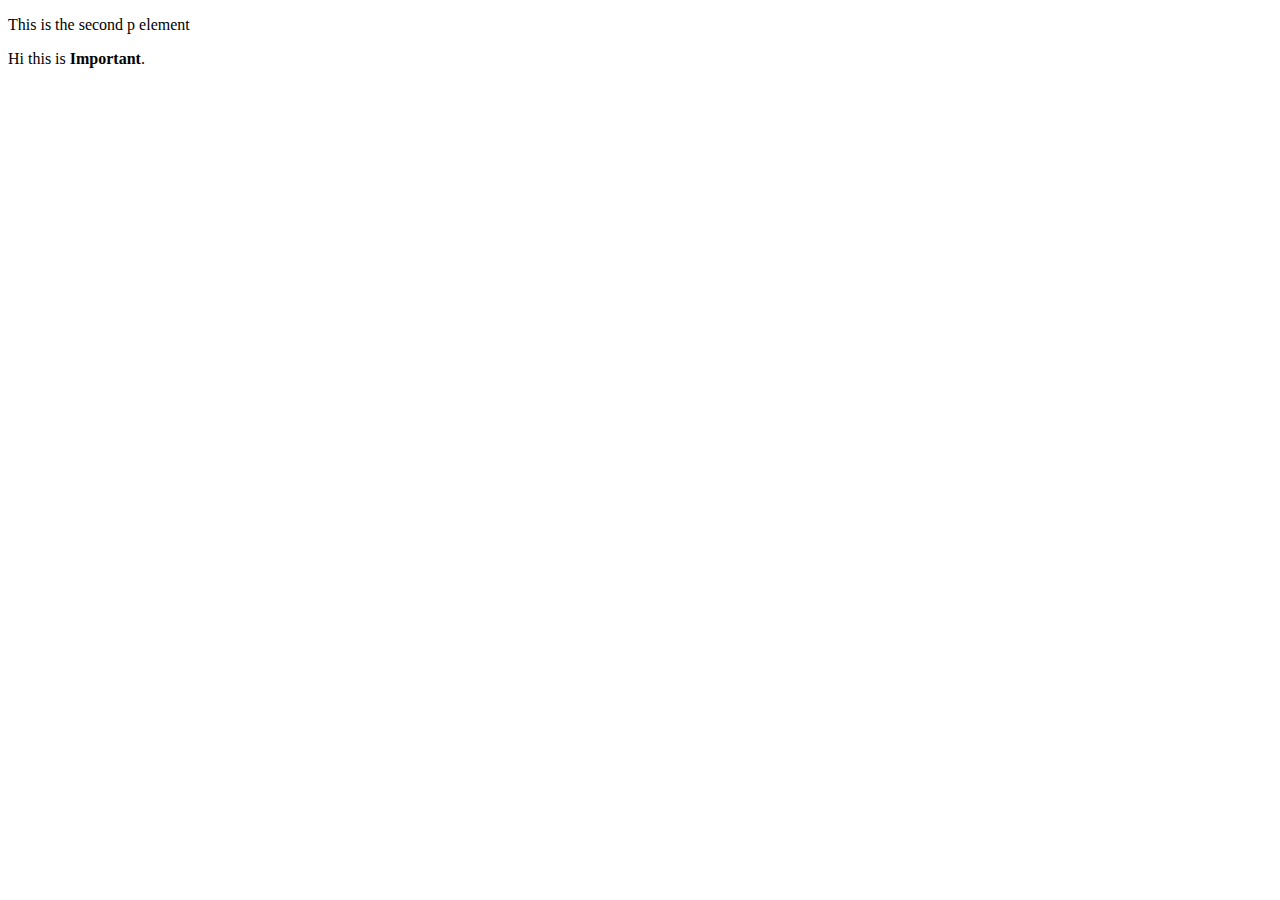
<file: section12/index.html>
<!DOCTYPE html>
<html lang="en">
  <head>
    <meta charset="UTF-8" />
    <meta http-equiv="X-UA-Compatible" content="IE=edge" />
    <meta name="viewport" content="width=device-width, initial-scale=1.0" />
    <title>Advanced JavaScript</title>
    <script src="app.js" defer></script>
    <!-- <script src="exercise.js" defer></script> -->
  </head>
  <body>
    <h1 id="page-title">Hi there!</h1>
    <p>
      This is a
      <a href="#">link</a>
    </p>
    <p class="class1">
        This is the second p element
    </p>
  </body>
</html>
</file>
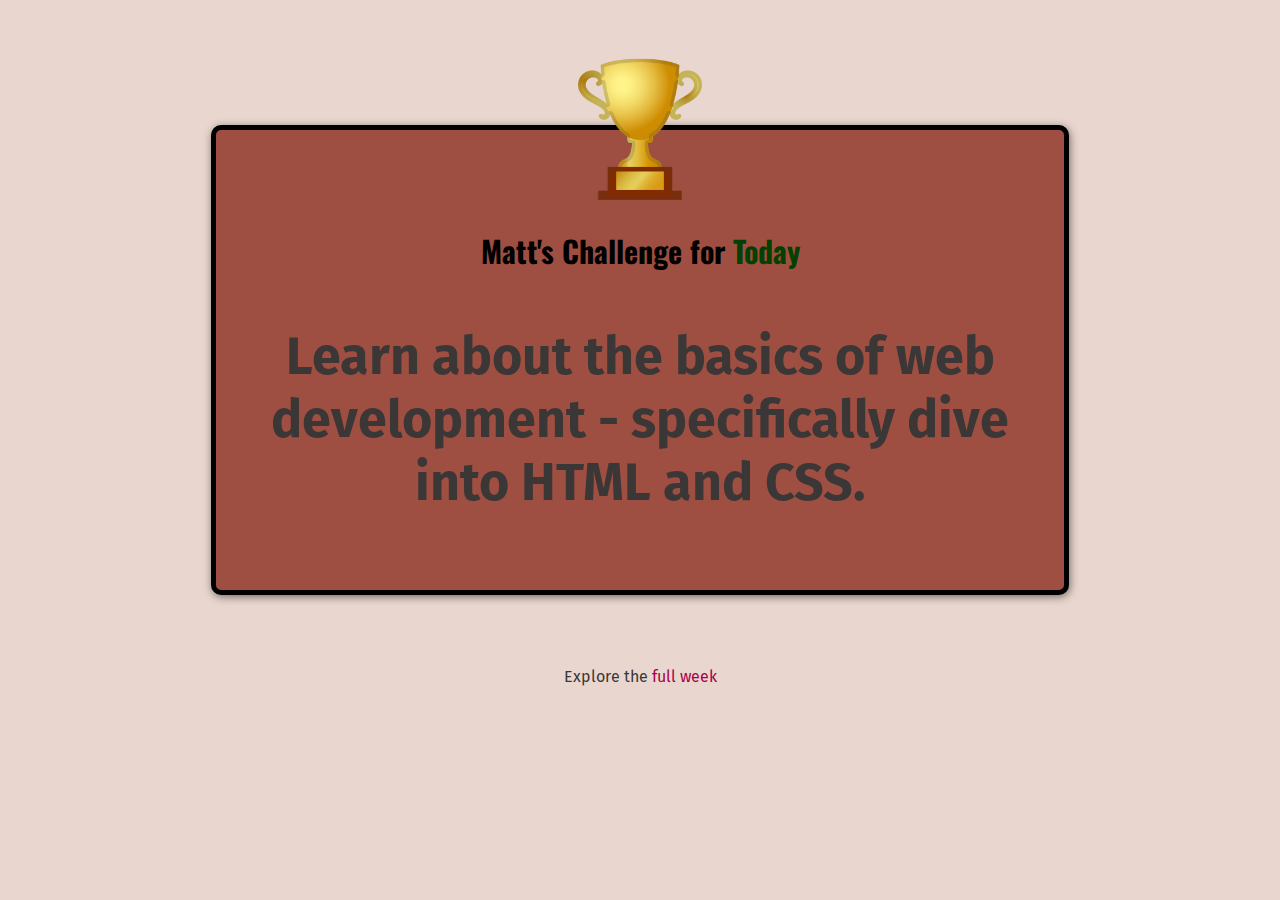
<file: section2/index.html>
<!DOCTYPE html>
<html lang="en">
<head>
    <meta charset="UTF-8">
    <link rel="preconnect" href="https://fonts.gstatic.com" crossorigin>
    <link href="https://fonts.googleapis.com/css2?family=Fira+Sans:wght@400;700&family=Oswald:wght@700&display=swap" rel="stylesheet">
    <link href="styles/shared.css" rel="stylesheet">
    <link href="styles/daily-challenge.css" rel="stylesheet">
    <title>My Daily Challenges</title>
</head>
<body>
    <main>
        <img src="trophy.jpg" alt="A Trophy">
        <h1>Matt's Challenge for <span id="day">Today</span></h1>
        <p id="todays-challenge">
            Learn about the basics of web development - specifically dive
            into HTML and CSS.
        </p>
    </main>
    <footer>
        <p>
            Explore the
            <a href="fullweek.html">full week</a>
        </p>
    </footer>
</body>
</html>
</file>
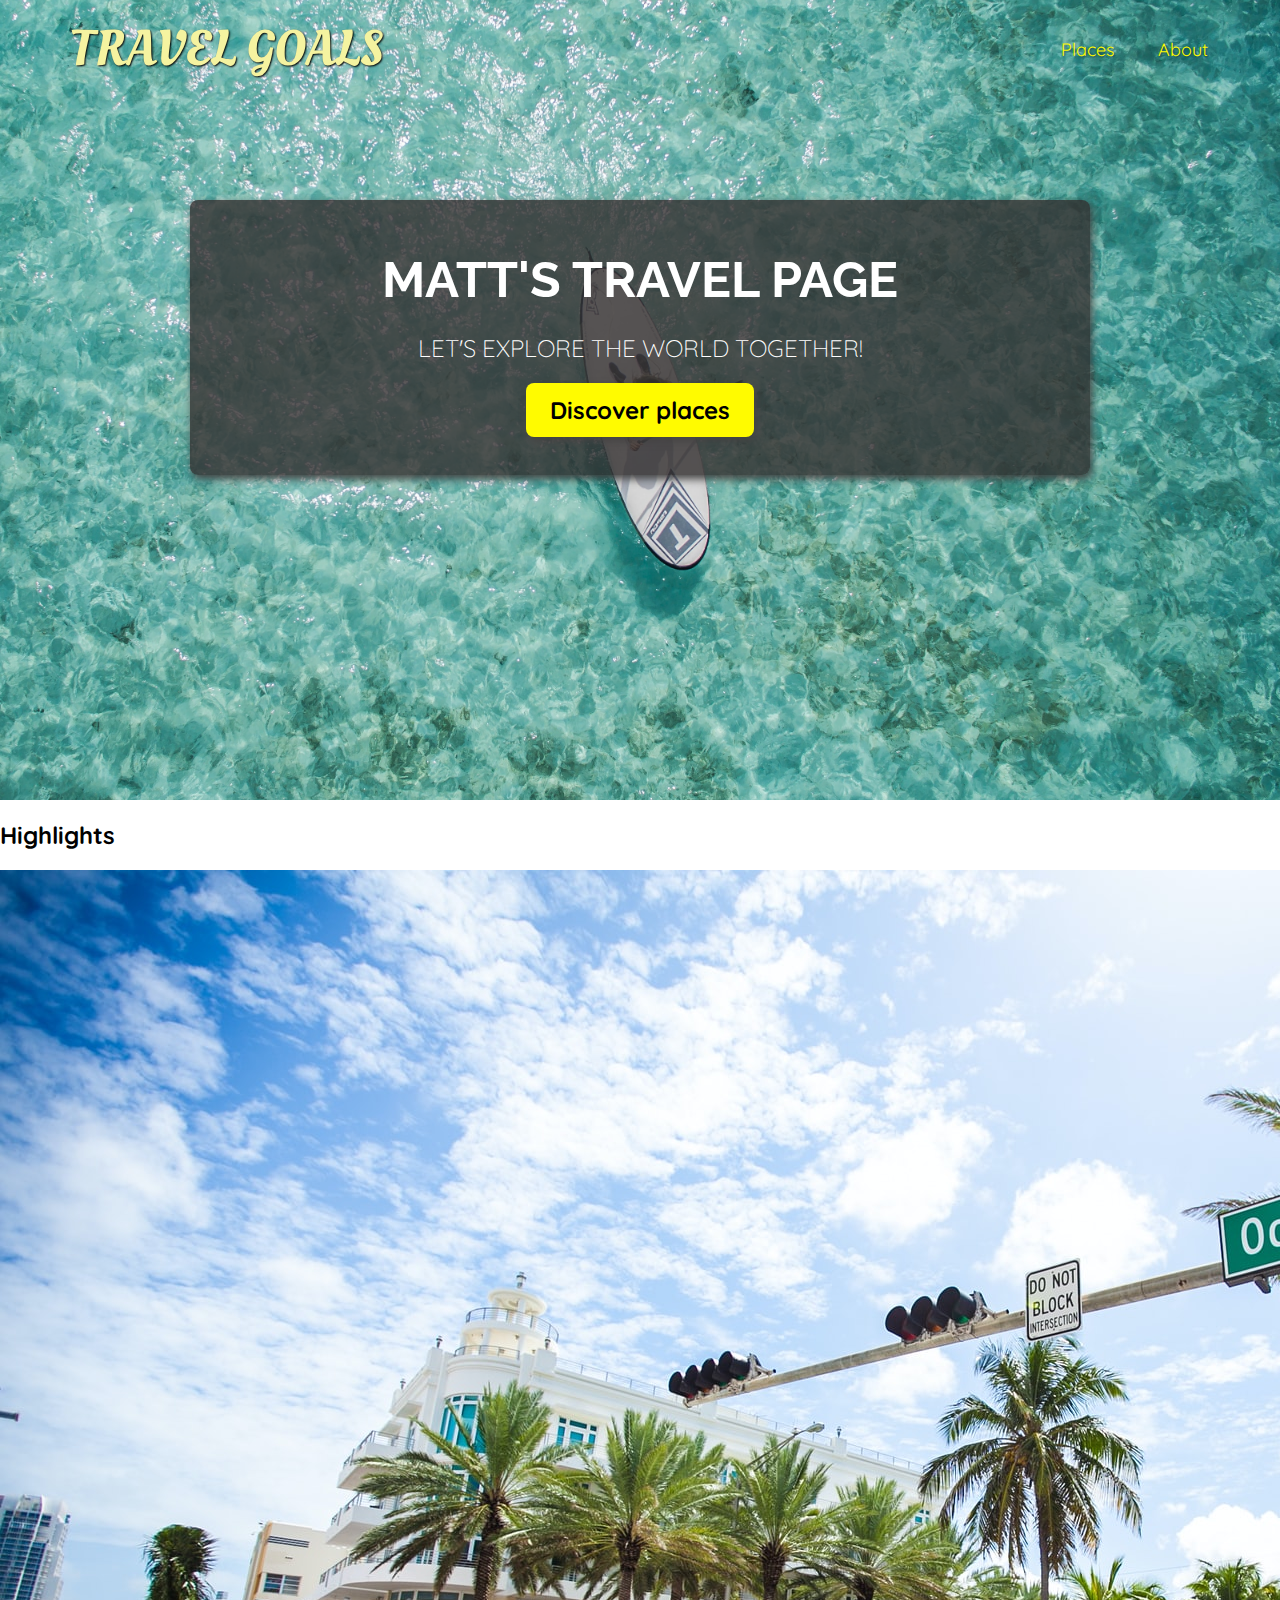
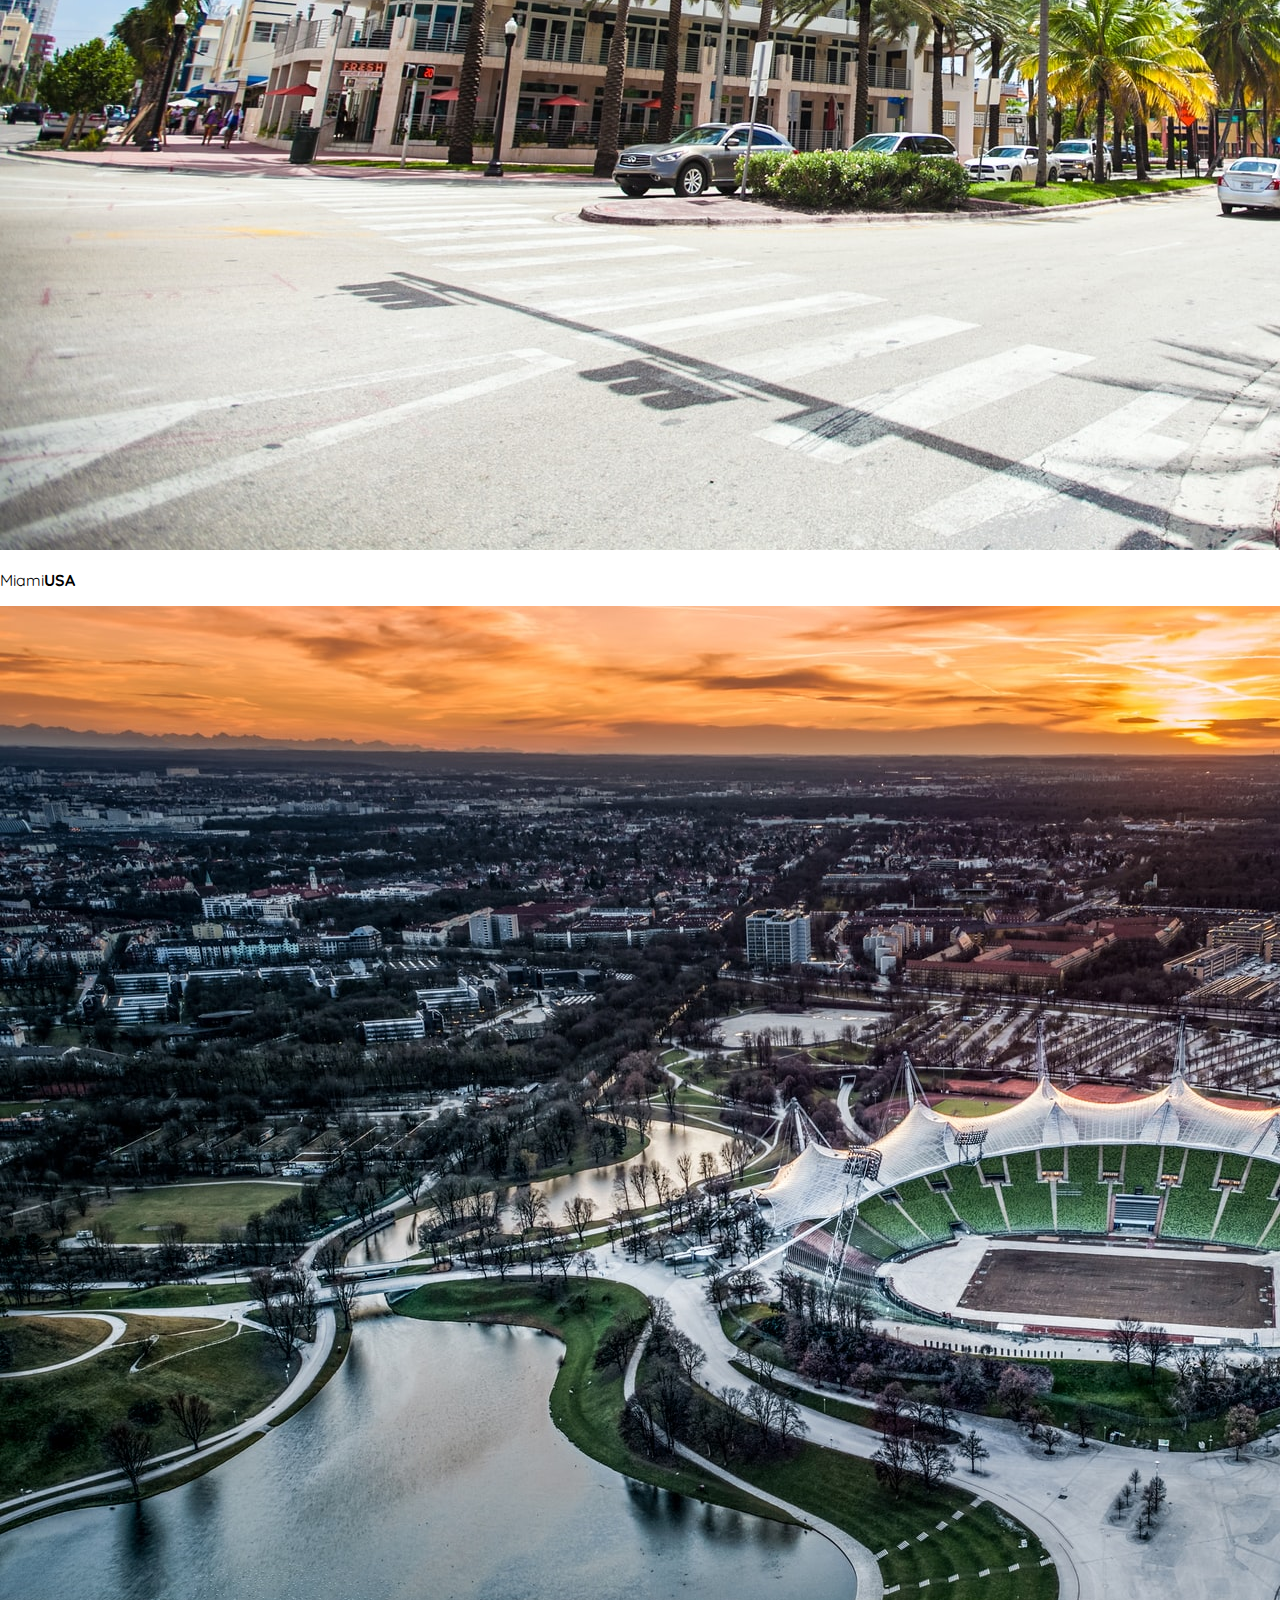
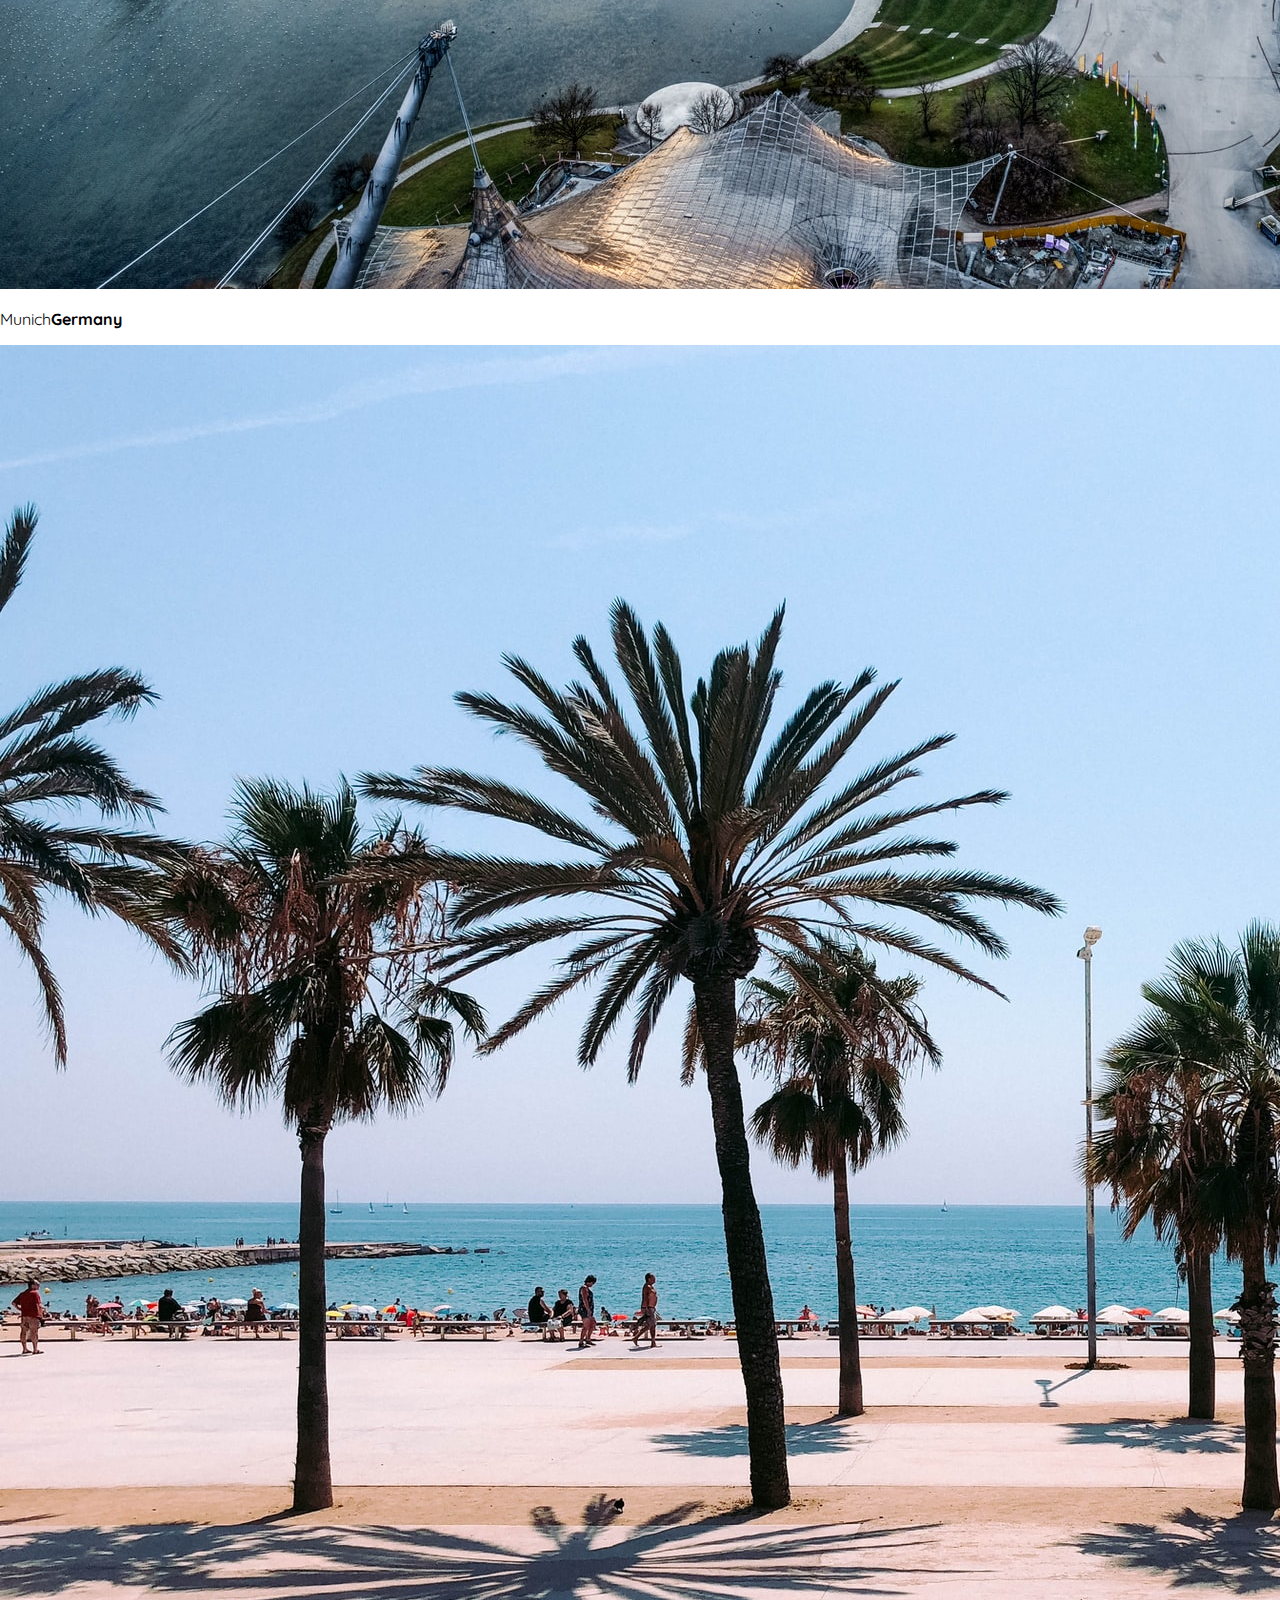
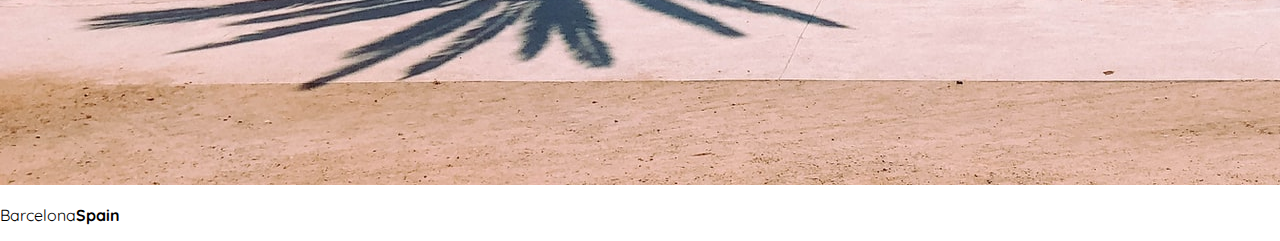
<file: section7/index.html>
<!DOCTYPE html>
<html lang="en">
<head>
    <meta charset="UTF-8">
    <link rel="stylesheet" href="styles/shared.css">
    <link rel="stylesheet" href="styles/styles.css">
    <link
      href="https://fonts.googleapis.com/css2?family=Raleway:wght@700&family=Oleo+Script:wght@700&family=Quicksand:wght@300;500;700&display=swap"
      rel="stylesheet"
    />
    <title>Travel Goals</title>
</head>
<body>
    <header>
        <div id="page-logo">
            <a href="/index.html">Travel Goals</a>
        </div>
        <nav>
            <ul>
                <li><a href="/places.html">Places</a></li>
                <li><a href="">About</a></li>
            </ul>
        </nav>
    </header>
    <main>
        <section id="hero">
            <div id="hero-content">
                <h1>Matt's Travel Page</h1>
                <p>Let's explore the world together!</p>
                <a href="/places.html">Discover places</a>
            </div>
        </section>
        <section id="highlights">
            <h2>Highlights</h2>
            <ul id="destinations">
                <li class="destination">
                    <img src="images/places/miami.jpg" alt="Miami streets on a sunny day">
                    <p>Miami<strong>USA</strong></p>
                </li>
                <li class="destination">
                    <img  src="images/places/munich.jpg" alt="Munich stadium in winter">
                    <p>Munich<strong>Germany</strong></p>
                </li>
                <li class="destination">
                    <img  src="images/places/barcelona.jpg" alt="Palm beach in barcelona">
                    <p>Barcelona<strong>Spain</strong></p>
                </li>
            </ul>

        </section>
    </main>
    <footer>

    </footer>
</body>
</html>
</file>
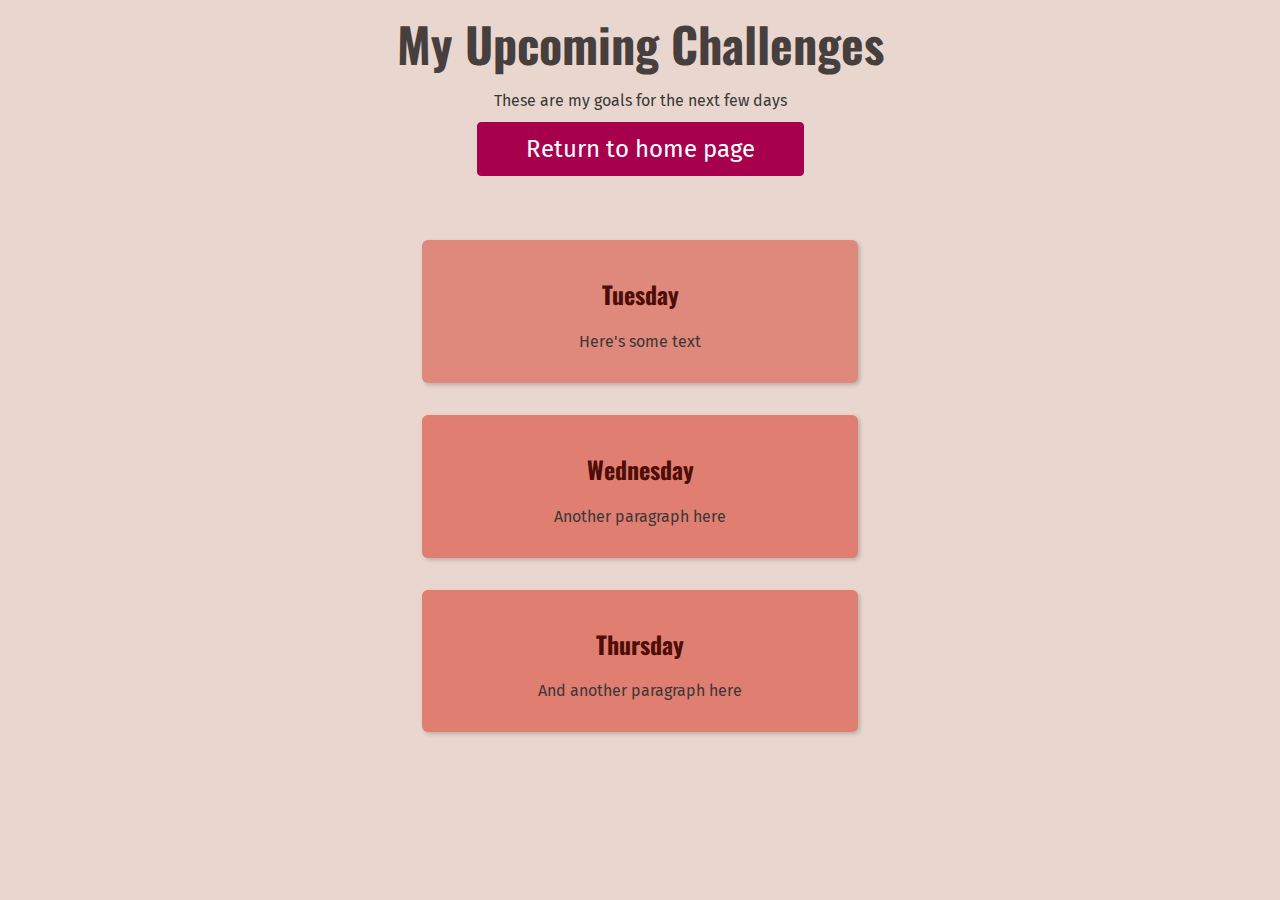
<file: section2/fullweek.html>
<!DOCTYPE html>
<html lang="en">
<head>
    <meta charset="UTF-8">
    <link rel="preconnect" href="https://fonts.gstatic.com" crossorigin>
    <link href="https://fonts.googleapis.com/css2?family=Fira+Sans:wght@400;700&family=Oswald:wght@700&display=swap" rel="stylesheet">
    <link href="styles/shared.css" rel="stylesheet">
    <link href="styles/full-week.css" rel="stylesheet">
    <title>My Upcoming Challenges</title>
</head>
<body>
    <header>
        <h1>My Upcoming Challenges</h1>
        <p id="description">These are my goals for the next few days</p>
        <a href="index.html">Return to home page</a>
    </header>
    <main>
        <ol>
            <li>
                <h2>Tuesday</h2>
                <p>Here's some text</p>
            </li>
            <li class="highlight-goal">
                <h2>Wednesday</h2>
                <p>Another paragraph here</p>
            </li>
            <li class="highlight-goal">
                <h2>Thursday</h2>
                <p>And another paragraph here</p>
            </li>
            <!-- <li>Another paragraph here</li>
            <li>And another paragraph here</li> -->
        </ol>
</main>
</body>
</html>
</file>
<file: section2/styles/shared.css>
body {
    text-align: center;
    background-color: rgb(233, 215, 207);
    color: rgb(60, 55, 55);
}

h1 {
    font-family: 'Oswald', sans-serif;
    color: rgb(60, 55, 55);
}

p {
    font-family: 'Fira Sans', sans-serif;
}

a {
    color: rgb(167, 1, 78);
    text-decoration: none;
    font-family: 'Fira Sans', sans-serif;
}

a:hover {
    text-decoration: underline;
}
</file>
<file: section2/styles/daily-challenge.css>
body {
    margin: 50px;
}

h1 {
    font-size: 30px;
    color: black;
}

img {
    width: 150px;
    height: 150px;
    /* border-radius: 100px; */
    margin-top: -100px;
}

#todays-challenge{
    /* color: rgb(170, 96, 83); */
    font-weight: bold;
    font-size: 52px;
}

main {
    width: 800px;
    background-color: rgb(159, 79, 65);
    padding: 24px;
    border: 5px solid black;
    /* border-style: solid;
    border-width: 5px;
    border-color: black; */
    border-radius: 10px;
    margin: 125px auto 72px auto ;
    box-shadow: 1px 2px 8px rgba(0, 0, 0, 0.5);
}

footer {
    margin-top: 40px;
}

#day {
    color: rgb(3, 64, 3);
}
</file>
<file: section7/styles/shared.css>
body {
    font-family: "Quicksand", sans-serif;
    margin: 0;
}

header {
    display: flex;
    justify-content: space-between;
    align-items: center;
    padding: 15px 60px;
    position: absolute;
    width: 100%;
    box-sizing: border-box;
}

#page-logo a {
    padding: 10px;
    font-family: "Oleo Script", sans-serif;
    color: rgb(245, 243, 160);
    font-size: 50px;
    text-decoration: none;
    text-transform: uppercase;
    text-shadow: 1px 1px 2px rgb(0, 0, 0);
}

header ul {
    display: flex;
}

header li {
    margin-left: 20px;
}

ul {
    list-style: none;
    margin: 0;
    padding: 0;
}

nav a {
    text-decoration: none;
    color: rgb(255, 251, 0);
    font-size: 18px;
    padding: 12px;
    text-shadow: 1px 1px 2px rgba(0, 0, 0, 0.4);
    border-radius: 6px;
}

nav a:hover {
    color: rgb(77, 77, 77);
    background-color: rgb(255, 251, 0);
}
</file>
<file: section7/styles/styles.css>
#hero {
    height: 800px;
    background-image: url("../images/places/ocean.jpg");
    background-position: center;
    background-size: cover;
}

#hero-content {
    width: 900px;
    background-color: rgba(51, 47, 47, 0.8);
    box-shadow: 2px 4px 8px rgb(68, 67, 67);
    border-radius: 8px;
    text-align: center;
    padding: 50px 0px;
    margin: 0 auto;
    position: relative;
    top: 200px;
}

#hero-content h1 {
    color: white;
    text-transform: uppercase;
    font-size: 50px;
    font-family: "Raleway", sans-serif;
    margin: 0;
}

#hero-content p {
    color: white;
    text-transform: uppercase;
    font-size: 24px;
    font-weight: 300;
    margin-bottom: 32px;
}

#hero-content a {
    text-decoration: none;
    background-color: rgb(255, 251, 0);
    padding: 12px 24px;
    color: black;
    font-size: 24px;
    font-weight: 700;
    border-radius: 8px;
    box-shadow: 2px 4px 8px rgb(68, 67, 67);
}

#hero-content a:hover {
    background-color: rgb(255, 238, 0);
}
</file>
<file: section2/styles/full-week.css>
header {
    margin-bottom: 64px;
}

h1 {
    font-size: 48px;
    color: rgb(71, 62, 62);
    margin: 0;
}

#description {
    margin: 12px;
}

/* header p {
    margin-bottom: 36px;
} */

a {
    padding: 12px 48px;
    background-color: rgb(167, 1, 78);
    color: white;
    border: 1px solid rgb(167, 1, 78);
    border-radius: 4px;
    font-size: 24px;
    display: inline-block;
    margin: 0;
}

a:hover {
    text-decoration: none;
    background-color: rgb(180, 12, 90);
}

ol {
    font-family: 'Fira Sans';
    list-style: none;
    width: 500px;
    margin: 36px auto 0 auto;
    padding: 0;
}

li {
    padding: 16px;
    margin: 32px;
    background-color: rgb(223, 136, 124);
    border-radius: 6px;
    box-shadow: 2px 2px 4px rgba(0, 0, 0, 0.2);
}

h2 {
    color: rgb(78, 13, 5);
    font-family: 'Oswald', sans-serif;
}

/* main p {
    margin: 12px;
    color: rgb(71, 29, 22)
} */

/* .daily-goal {
    margin: 12px;
    color: rgb(71, 29, 22)
} */

.highlight-goal {
    background-color: rgb(224, 126, 113);
}
</file>
